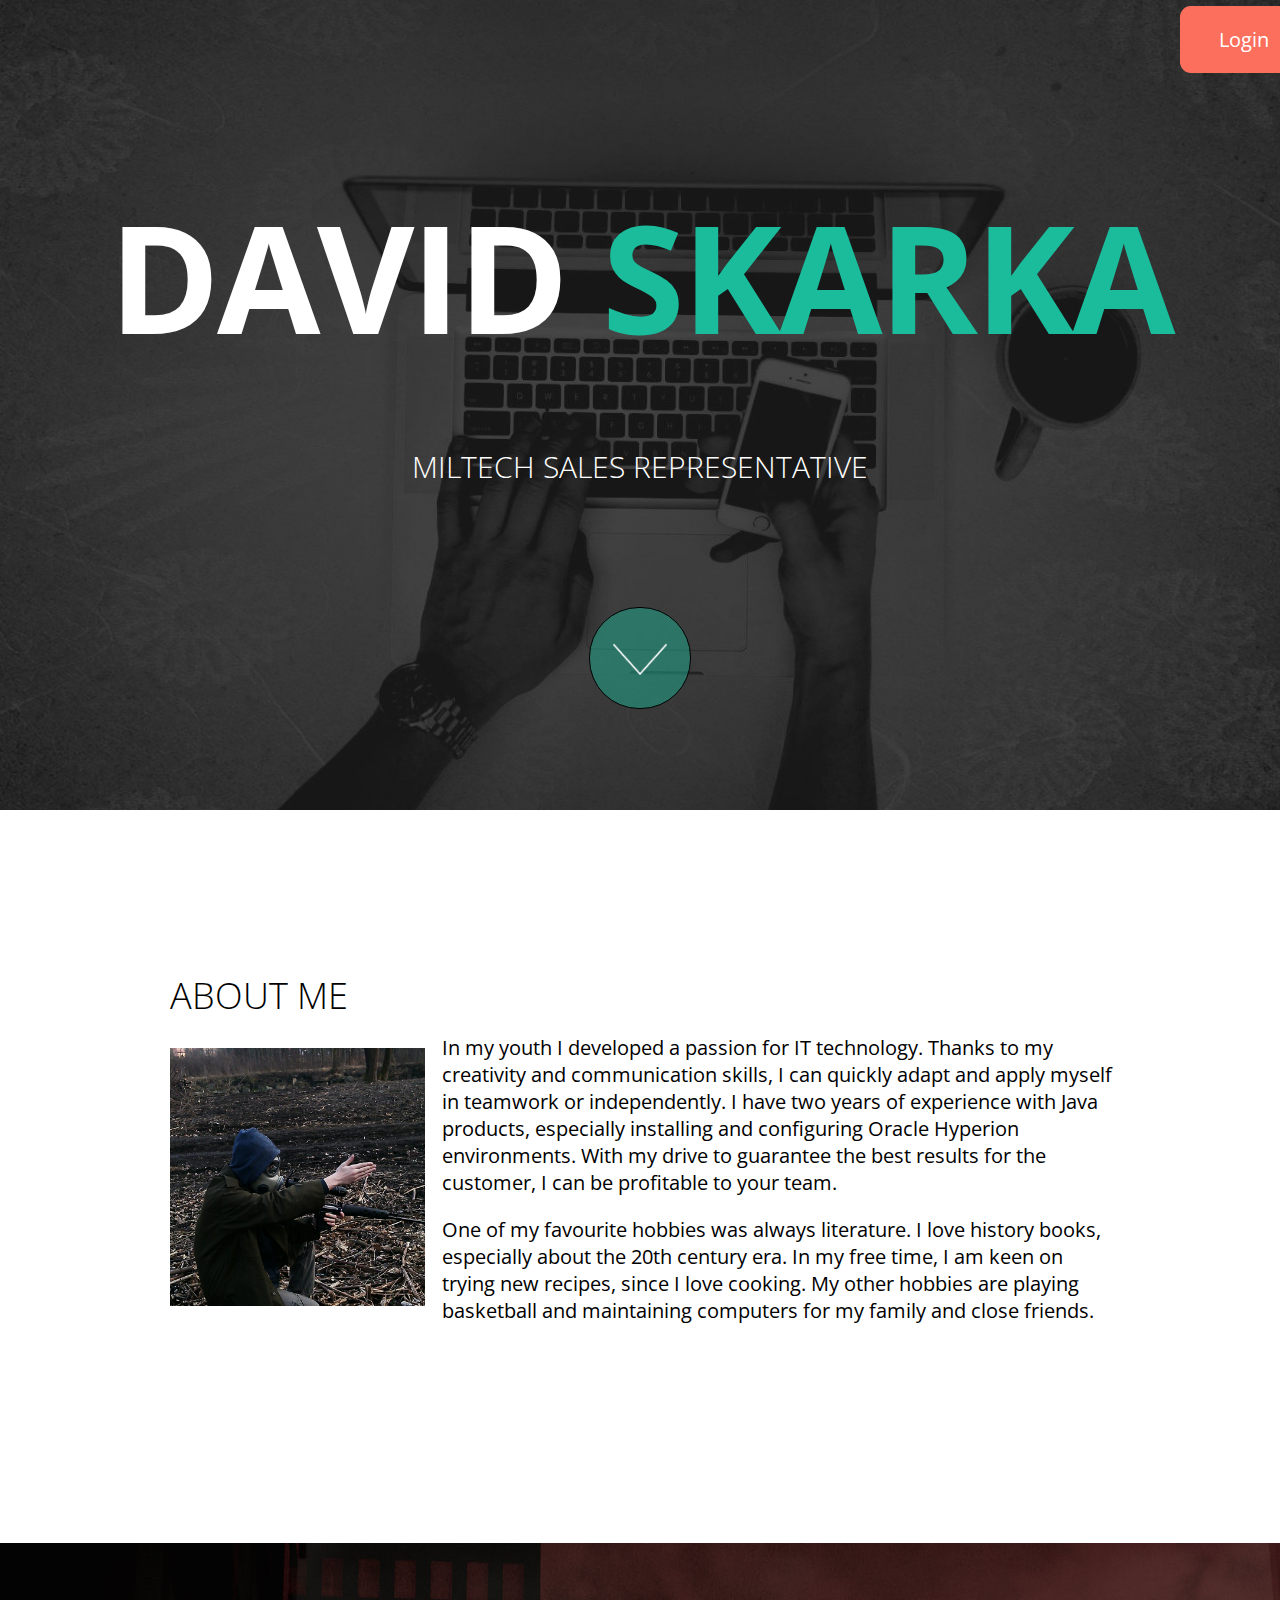
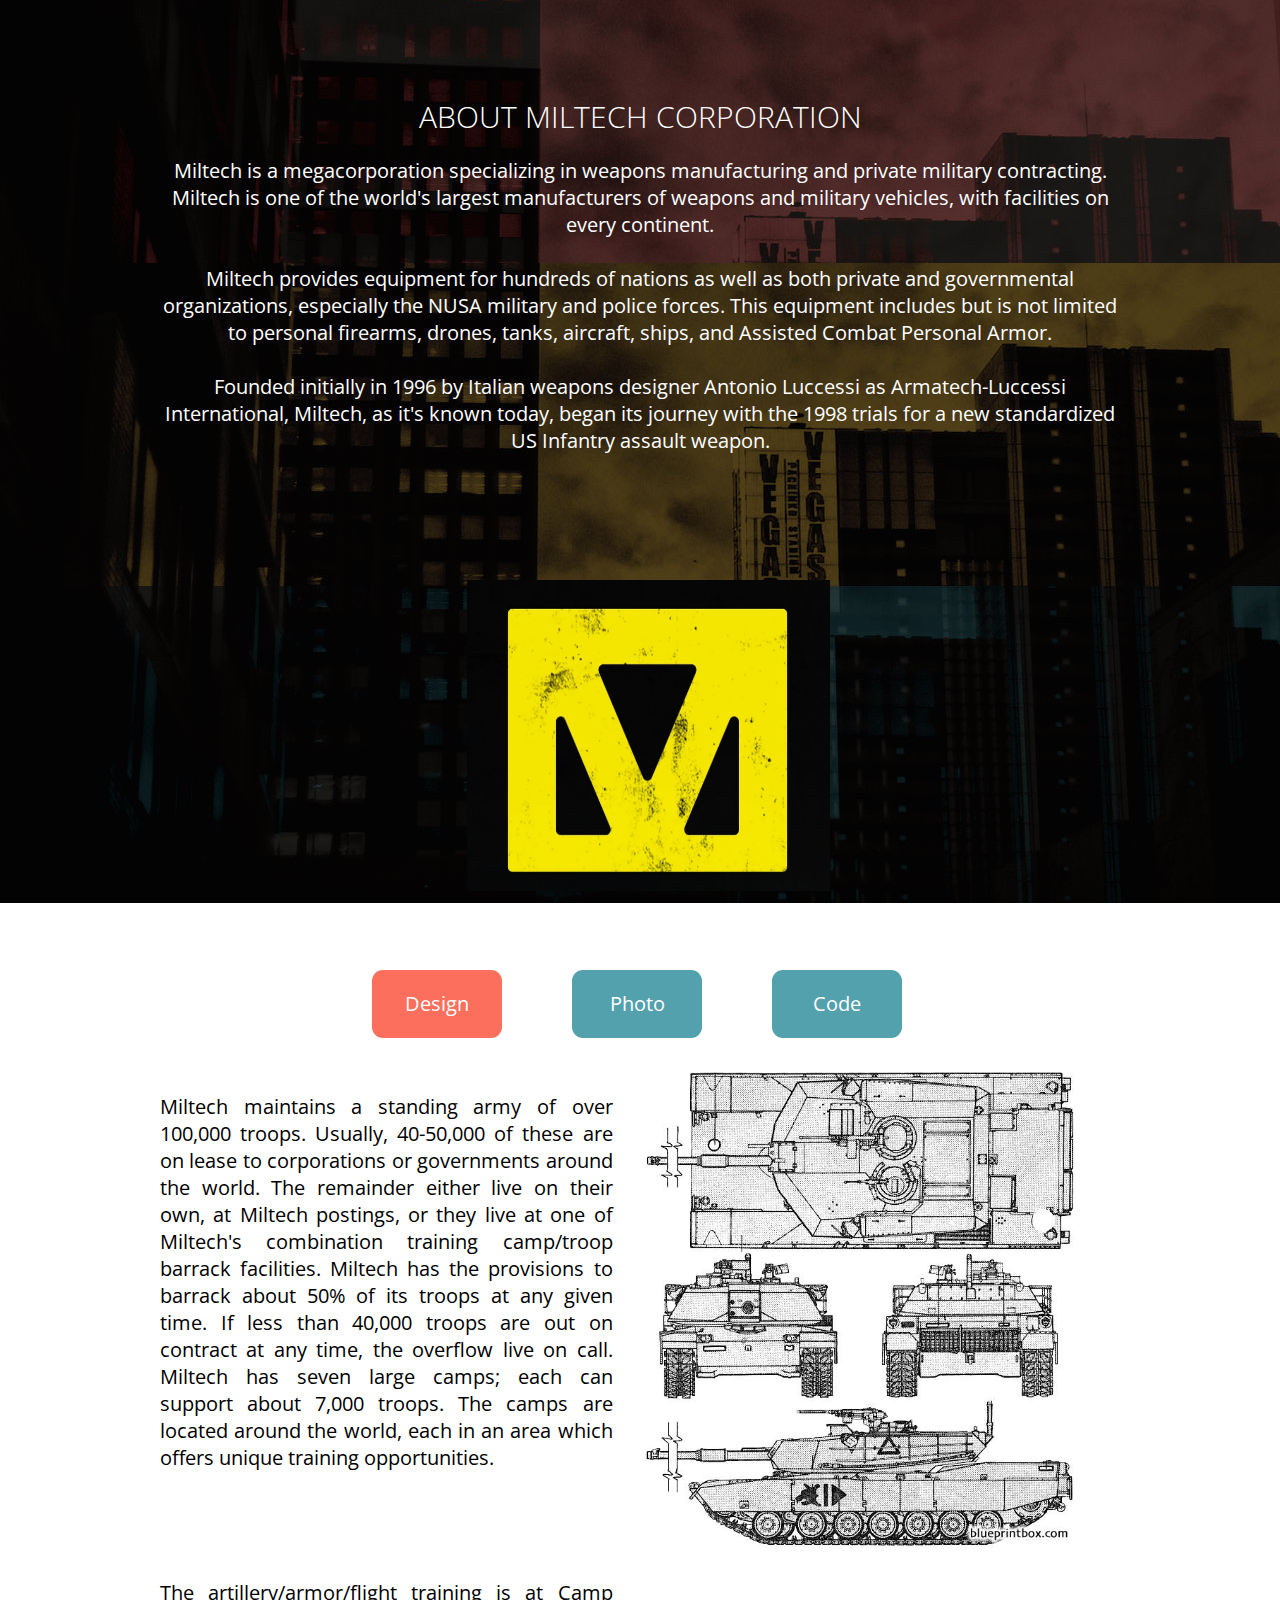
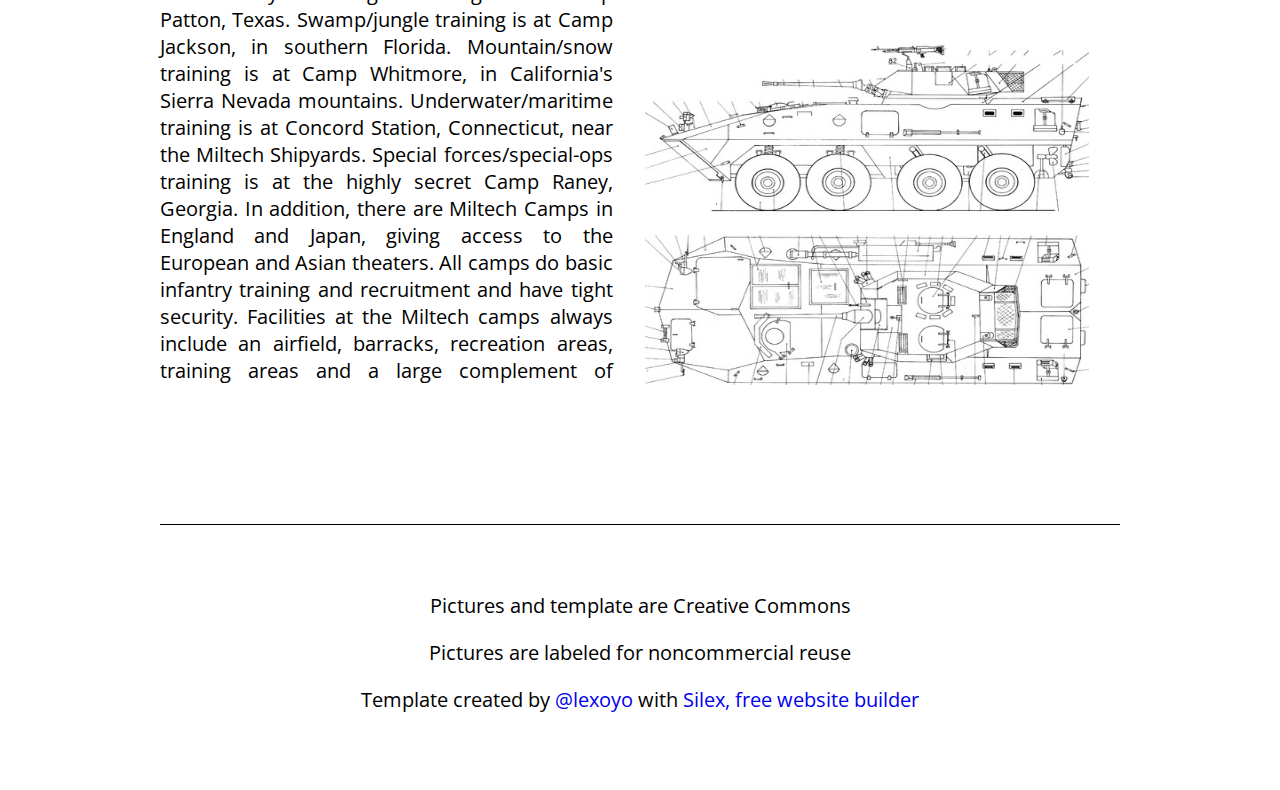
<file: .gitkeep/index.html>
<!doctype html><html lang=""><head>
    <meta charset="UTF-8">
    <!-- generator meta tag -->
    <!-- leave this for stats and Silex version check -->
    <meta name="generator" content="Silex v2.2.14">
    <!-- End of generator meta tag -->
    <link href="css/normalize.css" rel="stylesheet">
    <link href="css/front-end.css" rel="stylesheet">
    <script src="js/jquery.js"></script>
    
    
    <script src="js/front-end.js"></script>

    
    <script class="silex-script"></script>
    





















    



    
    <title> - Login</title>





















































    <meta name="viewport" content="width=device-width, initial-scale=1, maximum-scale=2.2" data-silex-viewport="">












    
    
    
    
<link href="https://fonts.googleapis.com/css?family=Open+Sans:700,300" rel="stylesheet" class="silex-custom-font"><script src="js/script.js"></script><link href="css/styles.css" rel="stylesheet"><style>body { opacity: 0; transition: .25s opacity ease; }</style></head><body class="body-initial enable-mobile all-style prevent-resizable prevent-selectable editable-style silex-runtime silex-published" data-current-page="page-login"><silex-id-1492792986749-1 script="[object Object]" link="[object Object]"></silex-id-1492792986749-1>


    <section class="container-element editable-style silex-id-1489143154958-1 section-element prevent-resizable">
        
    <div class="editable-style silex-element-content silex-id-1489143154957-0 container-element hero website-width">
            
            
        <div class="editable-style silex-id-1440793860642-0 text-element top-text text-style-1">
                <div class="silex-element-content normal">
                    <h1>DAVID&nbsp;<b>SKARKA</b></h1>
                    
                        <h2>MILTECH SALES REPRESENTATIVE</h2>
                    
                </div>
            </div><a class="editable-style silex-id-1440798151836-0 container-element go-down" href="#after-hero">

                <div class="editable-style silex-id-1484954814876-0 image-element"><img src="assets/scroll_arrow.png" class="" alt="scroll arrow down"></div>
            </a></div><a class="editable-style text-element silex-id-1665663901296-0 page-design button content-white page-login paged-element paged-element-visible page-link-active" href="./#menu"><div class="silex-element-content normal"><p>Login</p></div></a></section>
    <section class="container-element editable-style silex-id-1489143327627-3 section-element prevent-resizable">
        
    <div class="editable-style silex-element-content silex-id-1489143327626-2 container-element website-width" id="after-hero">

            
            
            
        <div class="editable-style silex-id-1440799193140-4 text-element content-black">
                <div class="silex-element-content normal">
                    
                    <p>

In my youth I developed a passion for IT technology. Thanks to my creativity and
communication skills, I can quickly adapt and apply myself in teamwork or
independently. I have two years of experience with Java products, especially
installing and configuring Oracle Hyperion environments. With my drive to
guarantee the best results for the customer, I can be profitable to your team.



                        <br>
                    </p>
                    <p> 

One of my favourite hobbies was always literature. I love history books,
especially about the 20th century era. In my free time, I am keen on trying new
recipes, since I love cooking. My other hobbies are playing basketball and
maintaining computers for my family and close friends.

</p>
                </div>
            </div><div class="editable-style silex-id-1440798669277-2 image-element"><img src="assets/FOOT.jpg"></div><div class="editable-style silex-id-1440798996856-3 text-element">
                <div class="silex-element-content normal">
                    <h3>ABOUT ME</h3>
                </div>
            </div></div></section>
    <section class="container-element editable-style silex-id-1489143411591-5 section-element prevent-resizable">
        <div class="editable-style silex-element-content website-width silex-id-1489143411591-4 container-element">
            
        <div class="editable-style silex-id-1440800016088-6 text-element middle-text content-white">
                <div class="silex-element-content normal">
                    <h2>ABOUT MILTECH CORPORATION<br></h2>
                    <p>Miltech is a megacorporation specializing in weapons manufacturing and private military contracting. Miltech is one of the world's largest manufacturers of weapons and military vehicles, with facilities on every continent.<br><br>Miltech provides equipment for hundreds of nations as well as both private and governmental organizations, especially the NUSA military and police forces. This equipment includes but is not limited to personal firearms, drones, tanks, aircraft, ships, and Assisted Combat Personal Armor.<br><br>Founded initially in 1996 by Italian weapons designer Antonio Luccessi as Armatech-Luccessi International, Miltech, as it's known today, began its journey with the 1998 trials for a new standardized US Infantry assault weapon.</p>
                    
                </div>
            </div><div class="editable-style image-element silex-id-1665583472816-0 page-design page-login paged-element paged-element-visible" title=""><img src="assets/Capture.jpg"></div></div>
    </section>




































    























































    <div class="container-element editable-style silex-id-1489143528708-7 section-element prevent-resizable">
        
    <div class="editable-style silex-element-content silex-id-1489143528708-6 container-element website-width" id="menu">
            
            
            
            

            
            
        <a class="editable-style silex-id-1440800306868-7 text-element button content-white page-link-active" href="./#menu">
                <div class="silex-element-content normal"><p>Design
                </p><span class="_wysihtml-temp-caret-fix" style="position: absolute; display: block; min-width: 1px; z-index: 99999;">﻿</span></div>
            </a><a class="editable-style text-element button silex-id-1440800468283-8 content-white" href="photo.html#menu">
                <div class="silex-element-content normal"><p>Photo
                </p></div>
            </a><a class="editable-style text-element button silex-id-1440800509589-9 content-white" style="top: 67px; left: 612px; width: 130px; min-height: 68px;" href="code.html#menu">
                <div class="silex-element-content normal"><p>Code
                </p><span class="_wysihtml-temp-caret-fix" style="position: absolute; display: block; min-width: 1px; z-index: 99999;">﻿</span></div>
            </a><div class="editable-style silex-id-1440800819834-10 text-element col content-columns page-design page-login paged-element paged-element-visible">
                <div class="silex-element-content normal"><p>Miltech maintains a standing army of over 100,000 troops. Usually, 40-50,000 of these are on lease to corporations or governments around the world. The remainder either live on their own, at Miltech postings, or they live at one of Miltech's combination training camp/troop barrack facilities. Miltech has the provisions to barrack about 50% of its troops at any given time. If less than 40,000 troops are out on contract at any time, the overflow live on call. Miltech has seven large camps; each can support about 7,000 troops. The camps are located around the world, each in an area which offers unique training opportunities.<br><br><br><br><br>The artillery/armor/flight training is at Camp Patton, Texas. Swamp/jungle training is at Camp Jackson, in southern Florida. Mountain/snow training is at Camp Whitmore, in California's Sierra Nevada mountains. Underwater/maritime training is at Concord Station, Connecticut, near the Miltech Shipyards. Special forces/special-ops training is at the highly secret Camp Raney, Georgia. In addition, there are Miltech Camps in England and Japan, giving access to the European and Asian theaters. All camps do basic infantry training and recruitment and have tight security. Facilities at the Miltech camps always include an airfield, barracks, recreation areas, training areas and a large complement of artillery, armor and aircraft.<br><br><br><br><br><br><br><br><br><br><br><br><br><br><br><br><br><br><br><br><br><br><br><br><br><br><br><br><br><br><br><br></p><p><br></p></div>
            </div><div class="editable-style image-element silex-id-1665583869244-2 page-design page-login paged-element paged-element-visible" title=""><img src="assets/m1-abrams.jpg"></div><div class="editable-style image-element silex-id-1665583901274-4 page-design page-login paged-element paged-element-visible" title=""><img src="assets/lav_25_tva_piranha_ii-69721.jpg"></div></div></div>
    <footer class="container-element editable-style silex-id-1489143627408-9 section-element prevent-resizable">
        <div class="editable-style silex-element-content website-width silex-id-1489143627407-8 container-element">
            <div class="editable-style silex-id-1440801730160-14 text-element footer">
                <div class="silex-element-content normal"><p><br></p><p>Pictures and template are Creative Commons
                        </p><p>Pictures are labeled for noncommercial reuse
                        </p><p>Template created by <a href="//lexoyo.me/">@lexoyo</a> with <a href="//www.silex.me/">Silex, free website builder</a></p>
                    
                </div>
            </div>
        </div>
    </footer>












</body></html>
</file>
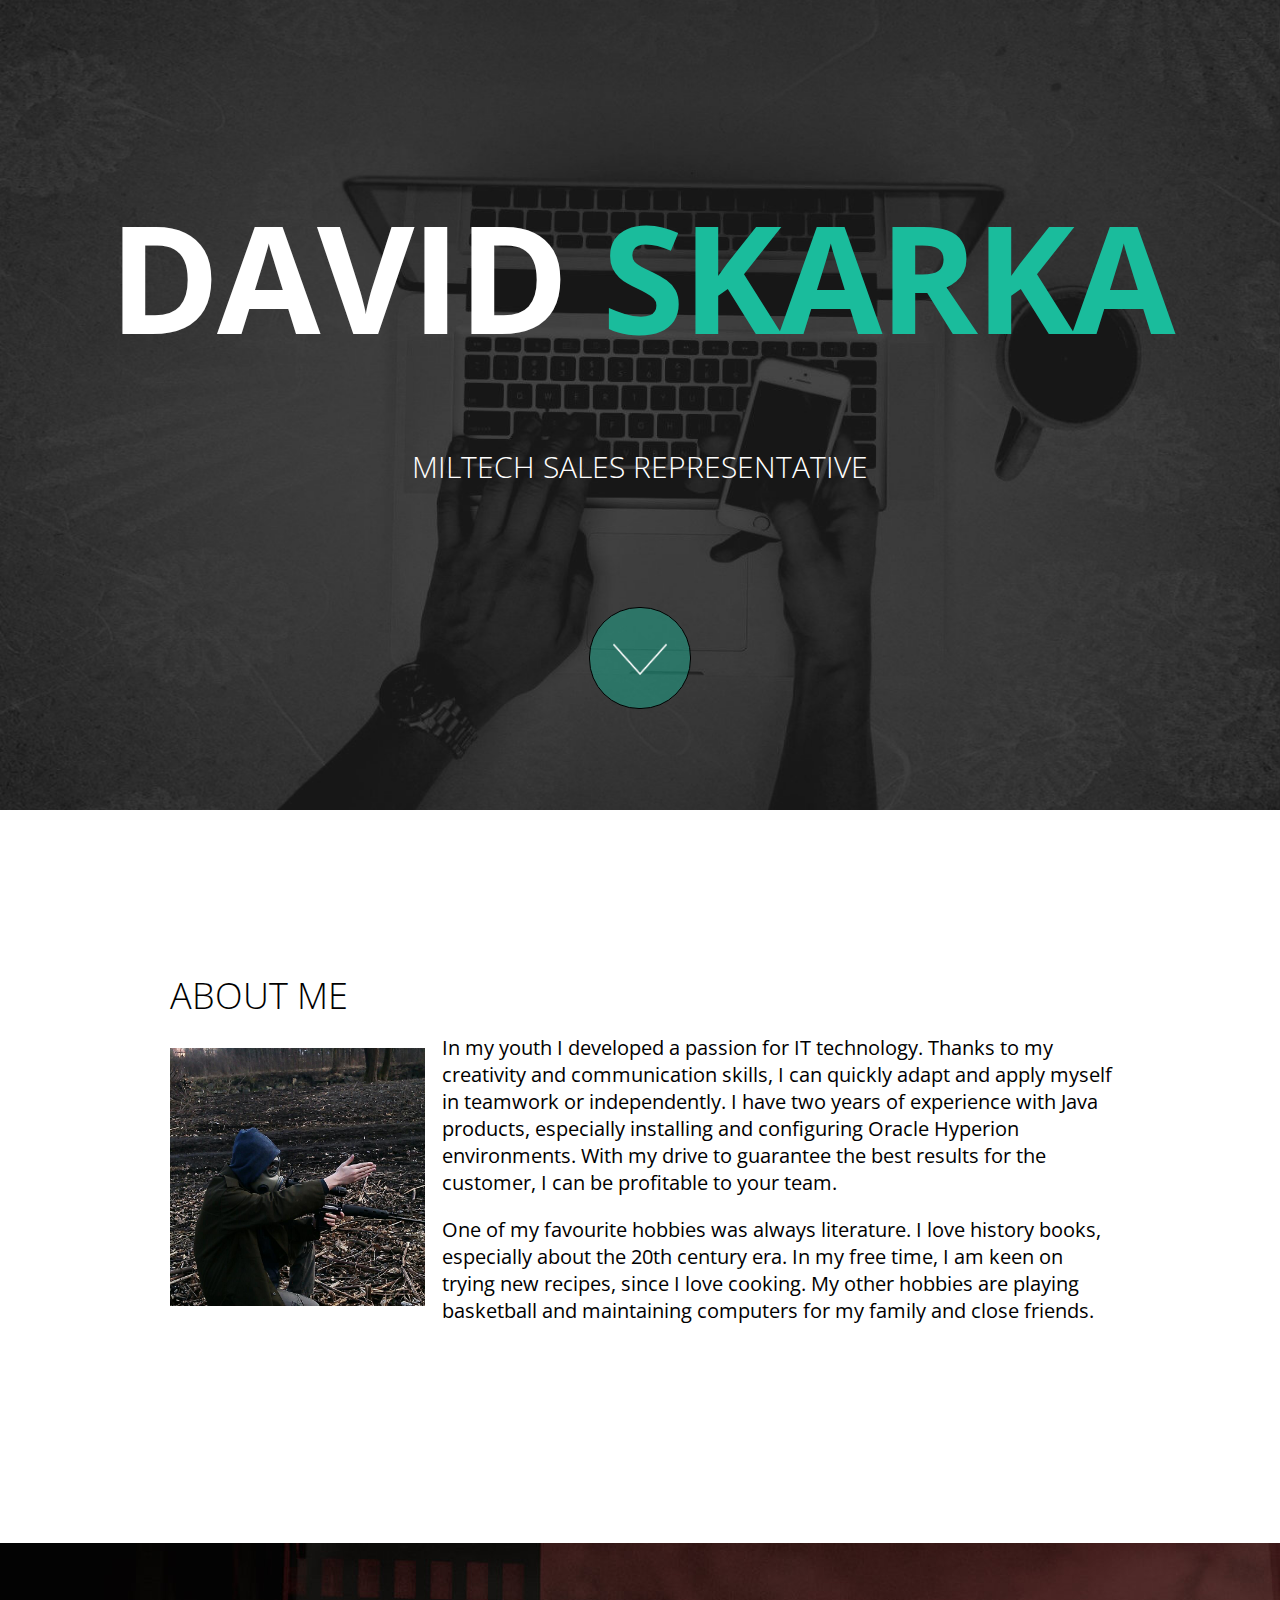
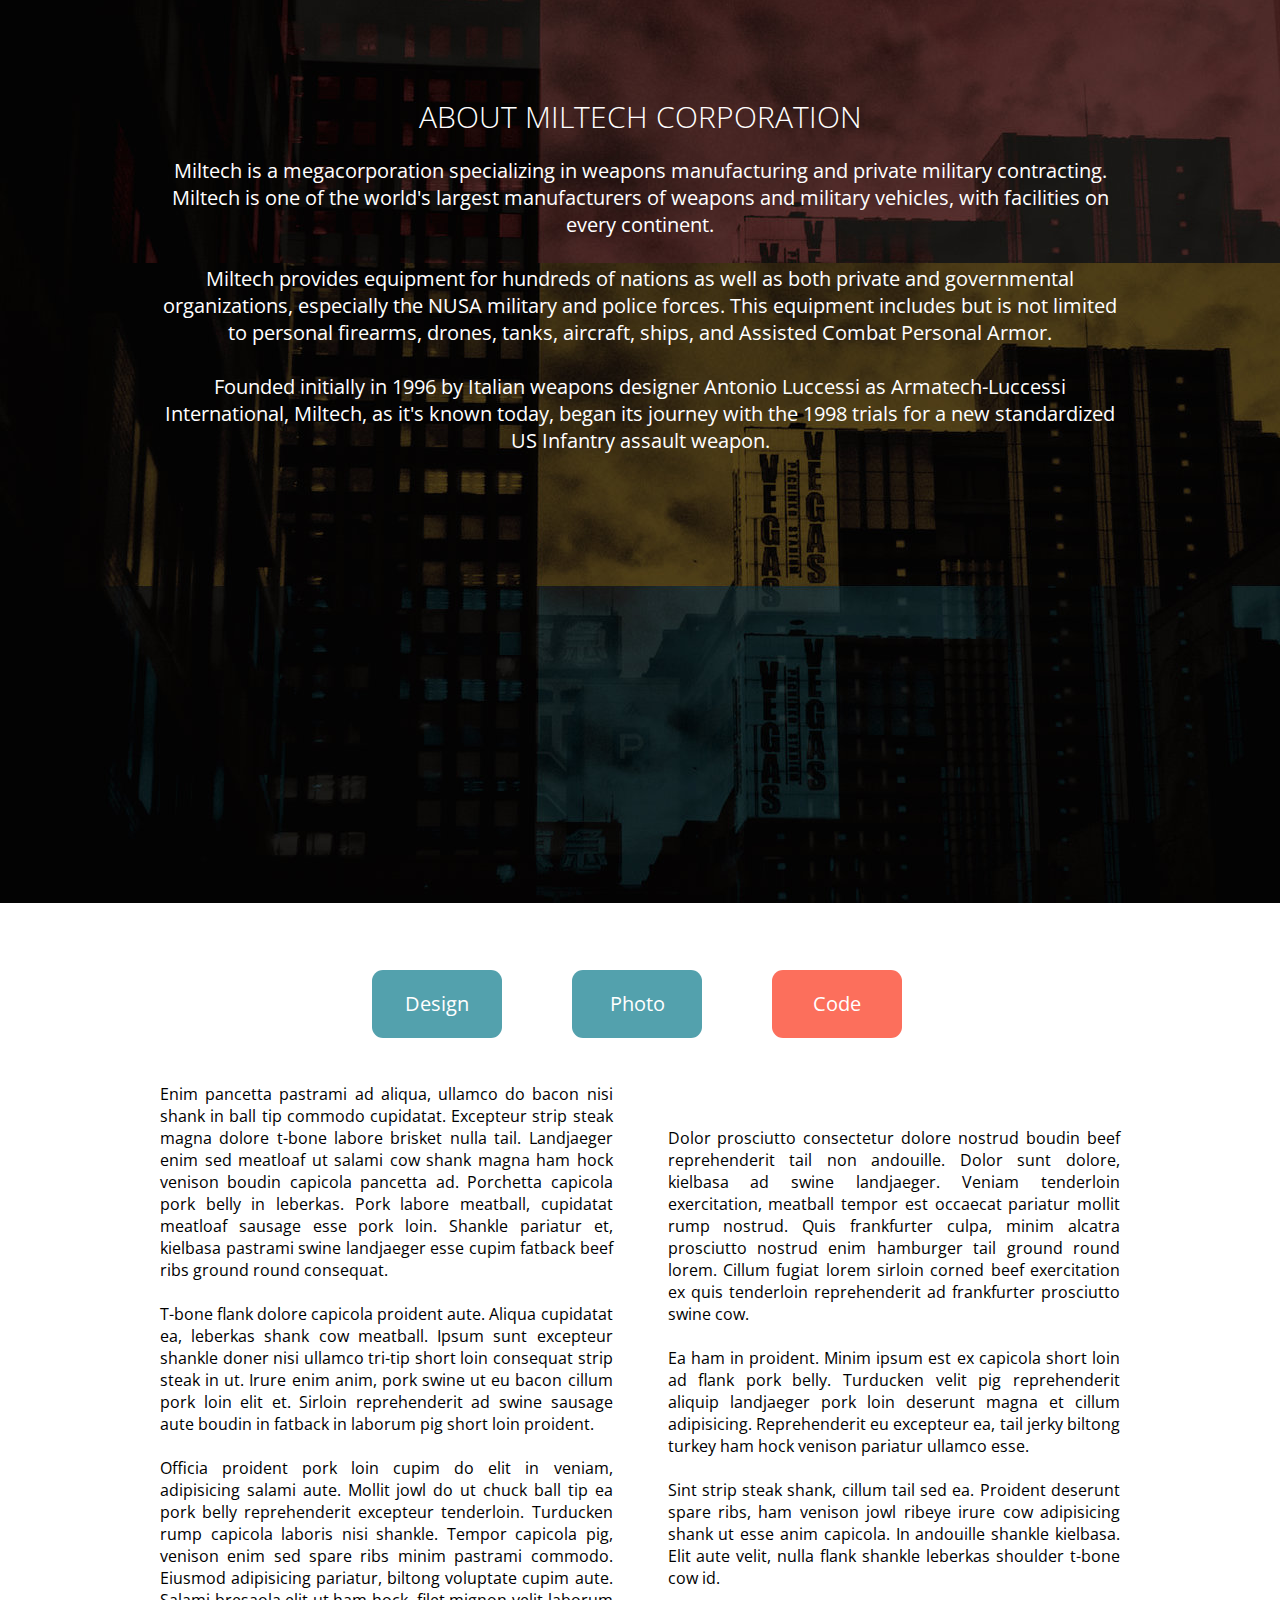
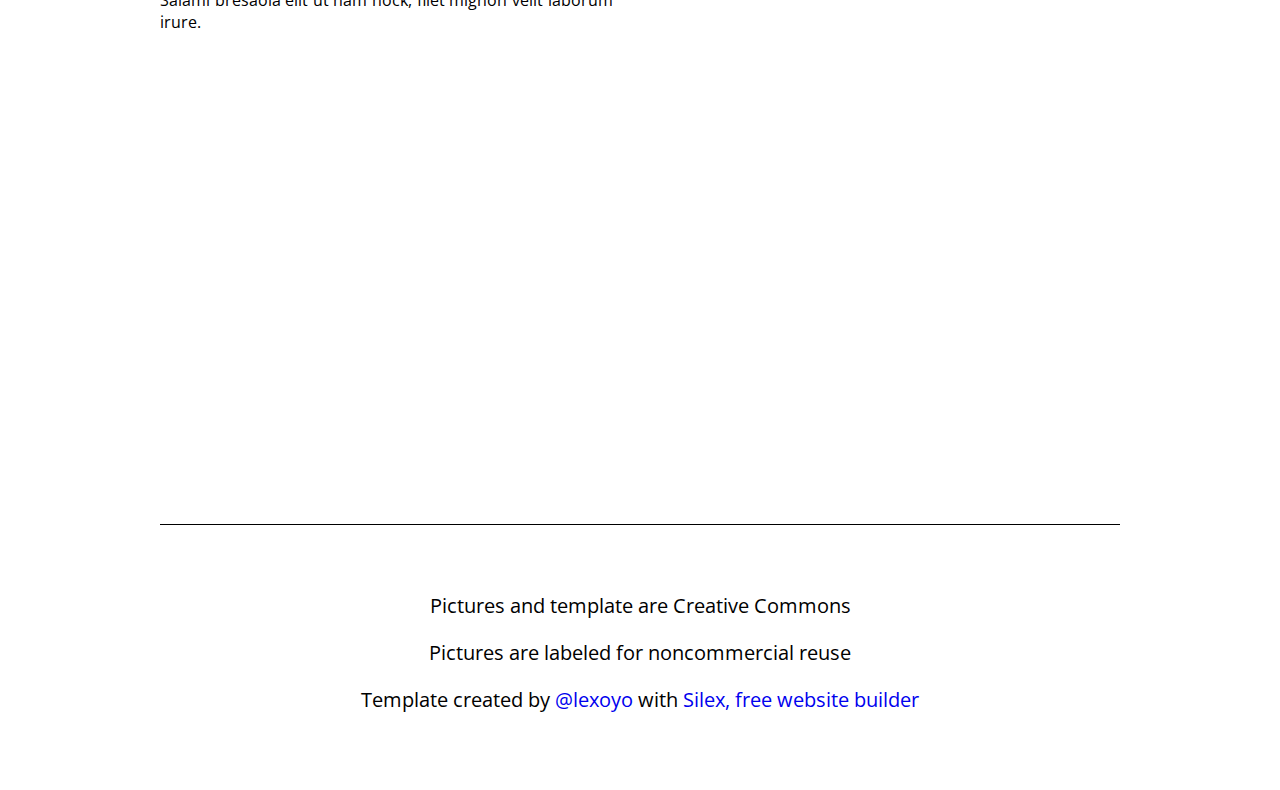
<file: .gitkeep/code.html>
<!doctype html><html lang=""><head>
    <meta charset="UTF-8">
    <!-- generator meta tag -->
    <!-- leave this for stats and Silex version check -->
    <meta name="generator" content="Silex v2.2.14">
    <!-- End of generator meta tag -->
    <link href="css/normalize.css" rel="stylesheet">
    <link href="css/front-end.css" rel="stylesheet">
    <script src="js/jquery.js"></script>
    
    
    <script src="js/front-end.js"></script>

    
    <script class="silex-script"></script>
    





















    



    
    <title> - Code</title>





















































    <meta name="viewport" content="width=device-width, initial-scale=1, maximum-scale=2.2" data-silex-viewport="">












    
    
    
    
<link href="https://fonts.googleapis.com/css?family=Open+Sans:700,300" rel="stylesheet" class="silex-custom-font"><script src="js/script.js"></script><link href="css/styles.css" rel="stylesheet"><style>body { opacity: 0; transition: .25s opacity ease; }</style></head><body class="body-initial enable-mobile all-style prevent-resizable prevent-selectable editable-style silex-runtime silex-published" data-current-page="page-code"><silex-id-1492792986749-1 script="[object Object]" link="[object Object]"></silex-id-1492792986749-1>


    <section class="container-element editable-style silex-id-1489143154958-1 section-element prevent-resizable">
        
    <div class="editable-style silex-element-content silex-id-1489143154957-0 container-element hero website-width">
            
            
        <div class="editable-style silex-id-1440793860642-0 text-element top-text text-style-1">
                <div class="silex-element-content normal">
                    <h1>DAVID&nbsp;<b>SKARKA</b></h1>
                    
                        <h2>MILTECH SALES REPRESENTATIVE</h2>
                    
                </div>
            </div><a class="editable-style silex-id-1440798151836-0 container-element go-down" href="#after-hero">

                <div class="editable-style silex-id-1484954814876-0 image-element"><img src="assets/scroll_arrow.png" class="" alt="scroll arrow down"></div>
            </a></div></section>
    <section class="container-element editable-style silex-id-1489143327627-3 section-element prevent-resizable">
        
    <div class="editable-style silex-element-content silex-id-1489143327626-2 container-element website-width" id="after-hero">

            
            
            
        <div class="editable-style silex-id-1440799193140-4 text-element content-black">
                <div class="silex-element-content normal">
                    
                    <p>

In my youth I developed a passion for IT technology. Thanks to my creativity and
communication skills, I can quickly adapt and apply myself in teamwork or
independently. I have two years of experience with Java products, especially
installing and configuring Oracle Hyperion environments. With my drive to
guarantee the best results for the customer, I can be profitable to your team.



                        <br>
                    </p>
                    <p> 

One of my favourite hobbies was always literature. I love history books,
especially about the 20th century era. In my free time, I am keen on trying new
recipes, since I love cooking. My other hobbies are playing basketball and
maintaining computers for my family and close friends.

</p>
                </div>
            </div><div class="editable-style silex-id-1440798669277-2 image-element"><img src="assets/FOOT.jpg"></div><div class="editable-style silex-id-1440798996856-3 text-element">
                <div class="silex-element-content normal">
                    <h3>ABOUT ME</h3>
                </div>
            </div></div></section>
    <section class="container-element editable-style silex-id-1489143411591-5 section-element prevent-resizable">
        <div class="editable-style silex-element-content website-width silex-id-1489143411591-4 container-element">
            
        <div class="editable-style silex-id-1440800016088-6 text-element middle-text content-white">
                <div class="silex-element-content normal">
                    <h2>ABOUT MILTECH CORPORATION<br></h2>
                    <p>Miltech is a megacorporation specializing in weapons manufacturing and private military contracting. Miltech is one of the world's largest manufacturers of weapons and military vehicles, with facilities on every continent.<br><br>Miltech provides equipment for hundreds of nations as well as both private and governmental organizations, especially the NUSA military and police forces. This equipment includes but is not limited to personal firearms, drones, tanks, aircraft, ships, and Assisted Combat Personal Armor.<br><br>Founded initially in 1996 by Italian weapons designer Antonio Luccessi as Armatech-Luccessi International, Miltech, as it's known today, began its journey with the 1998 trials for a new standardized US Infantry assault weapon.</p>
                    
                </div>
            </div></div>
    </section>




































    























































    <div class="container-element editable-style silex-id-1489143528708-7 section-element prevent-resizable">
        
    <div class="editable-style silex-element-content silex-id-1489143528708-6 container-element website-width" id="menu">
            
            
            
            

            
            
        <a class="editable-style silex-id-1440800306868-7 text-element button content-white" href="./#menu">
                <div class="silex-element-content normal"><p>Design
                </p><span class="_wysihtml-temp-caret-fix" style="position: absolute; display: block; min-width: 1px; z-index: 99999;">﻿</span></div>
            </a><a class="editable-style text-element button silex-id-1440800468283-8 content-white" href="photo.html#menu">
                <div class="silex-element-content normal"><p>Photo
                </p></div>
            </a><a class="editable-style text-element button silex-id-1440800509589-9 content-white page-link-active" style="top: 67px; left: 612px; width: 130px; min-height: 68px;" href="code.html#menu">
                <div class="silex-element-content normal"><p>Code
                </p><span class="_wysihtml-temp-caret-fix" style="position: absolute; display: block; min-width: 1px; z-index: 99999;">﻿</span></div>
            </a><div class="editable-style text-element col silex-id-1440801309675-13 content-columns page-code paged-element paged-element-visible">
                <div class="silex-element-content normal">Enim pancetta pastrami ad aliqua, ullamco do bacon nisi shank in ball tip commodo cupidatat. Excepteur strip steak magna dolore t-bone labore brisket nulla tail. Landjaeger enim sed meatloaf ut salami cow shank magna ham hock venison boudin
                    capicola pancetta ad. Porchetta capicola pork belly in leberkas. Pork labore meatball, cupidatat meatloaf sausage esse pork loin. Shankle pariatur et, kielbasa pastrami swine landjaeger esse cupim fatback beef ribs ground round consequat.
                    <br>
                    <br>T-bone flank dolore capicola proident aute. Aliqua cupidatat ea, leberkas shank cow meatball. Ipsum sunt excepteur shankle doner nisi ullamco tri-tip short loin consequat strip steak in ut. Irure enim anim, pork swine ut eu bacon
                    cillum pork loin elit et. Sirloin reprehenderit ad swine sausage aute boudin in fatback in laborum pig short loin proident.
                    <br>
                    <br>Officia proident pork loin cupim do elit in veniam, adipisicing salami aute. Mollit jowl do ut chuck ball tip ea pork belly reprehenderit excepteur tenderloin. Turducken rump capicola laboris nisi shankle. Tempor capicola pig,
                    venison enim sed spare ribs minim pastrami commodo. Eiusmod adipisicing pariatur, biltong voluptate cupim aute. Salami bresaola elit ut ham hock, filet mignon velit laborum irure.
                    <br>
                    <br>
                    <br>
                    <br>Dolor prosciutto consectetur dolore nostrud boudin beef reprehenderit tail non andouille. Dolor sunt dolore, kielbasa ad swine landjaeger. Veniam tenderloin exercitation, meatball tempor est occaecat pariatur mollit rump nostrud.
                    Quis frankfurter culpa, minim alcatra prosciutto nostrud enim hamburger tail ground round lorem. Cillum fugiat lorem sirloin corned beef exercitation ex quis tenderloin reprehenderit ad frankfurter prosciutto swine cow.
                    <br>
                    <br>Ea ham in proident. Minim ipsum est ex capicola short loin ad flank pork belly. Turducken velit pig reprehenderit aliquip landjaeger pork loin deserunt magna et cillum adipisicing. Reprehenderit eu excepteur ea, tail jerky biltong
                    turkey ham hock venison pariatur ullamco esse.
                    <br>
                    <br>Sint strip steak shank, cillum tail sed ea. Proident deserunt spare ribs, ham venison jowl ribeye irure cow adipisicing shank ut esse anim capicola. In andouille shankle kielbasa. Elit aute velit, nulla flank shankle leberkas shoulder
                    t-bone cow id.
                    <br>
                    <br>
                    <br>
                </div>
            </div></div></div>
    <footer class="container-element editable-style silex-id-1489143627408-9 section-element prevent-resizable">
        <div class="editable-style silex-element-content website-width silex-id-1489143627407-8 container-element">
            <div class="editable-style silex-id-1440801730160-14 text-element footer">
                <div class="silex-element-content normal"><p><br></p><p>Pictures and template are Creative Commons
                        </p><p>Pictures are labeled for noncommercial reuse
                        </p><p>Template created by <a href="//lexoyo.me/">@lexoyo</a> with <a href="//www.silex.me/">Silex, free website builder</a></p>
                    
                </div>
            </div>
        </div>
    </footer>












</body></html>
</file>
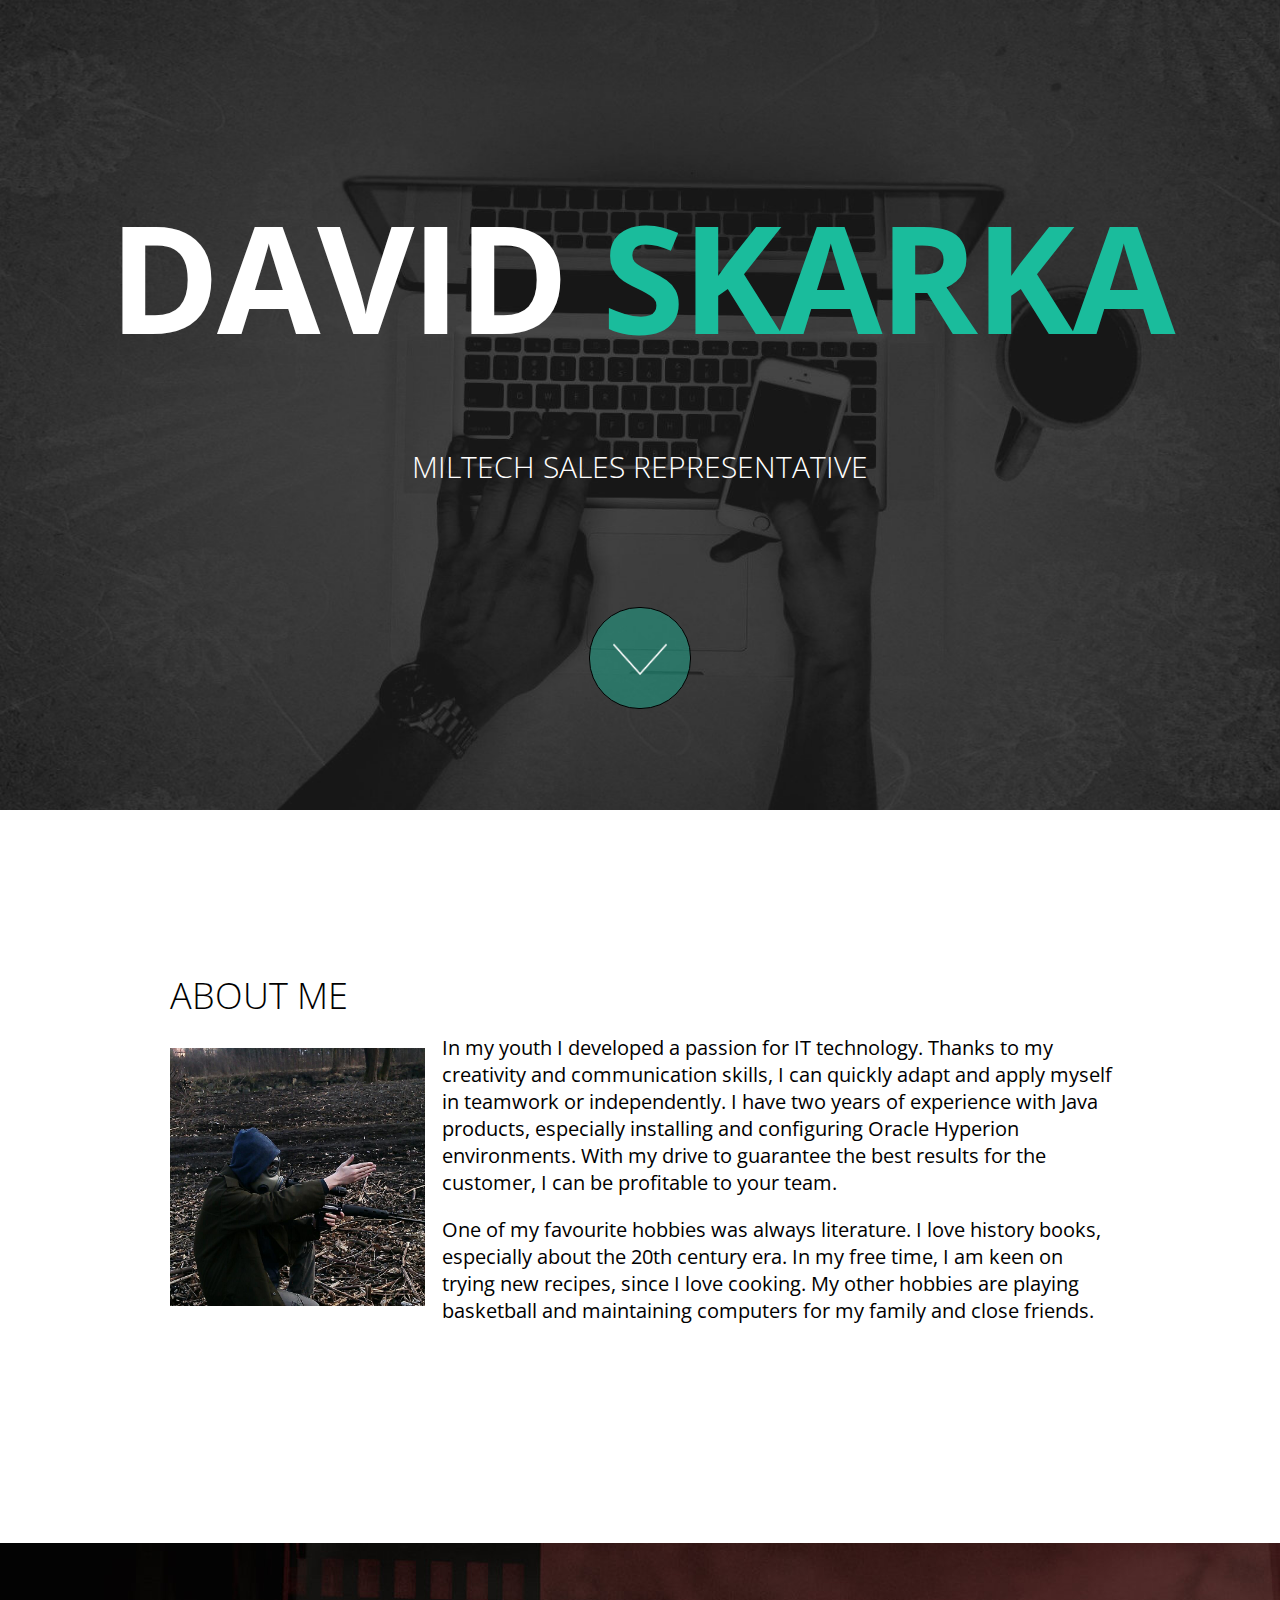
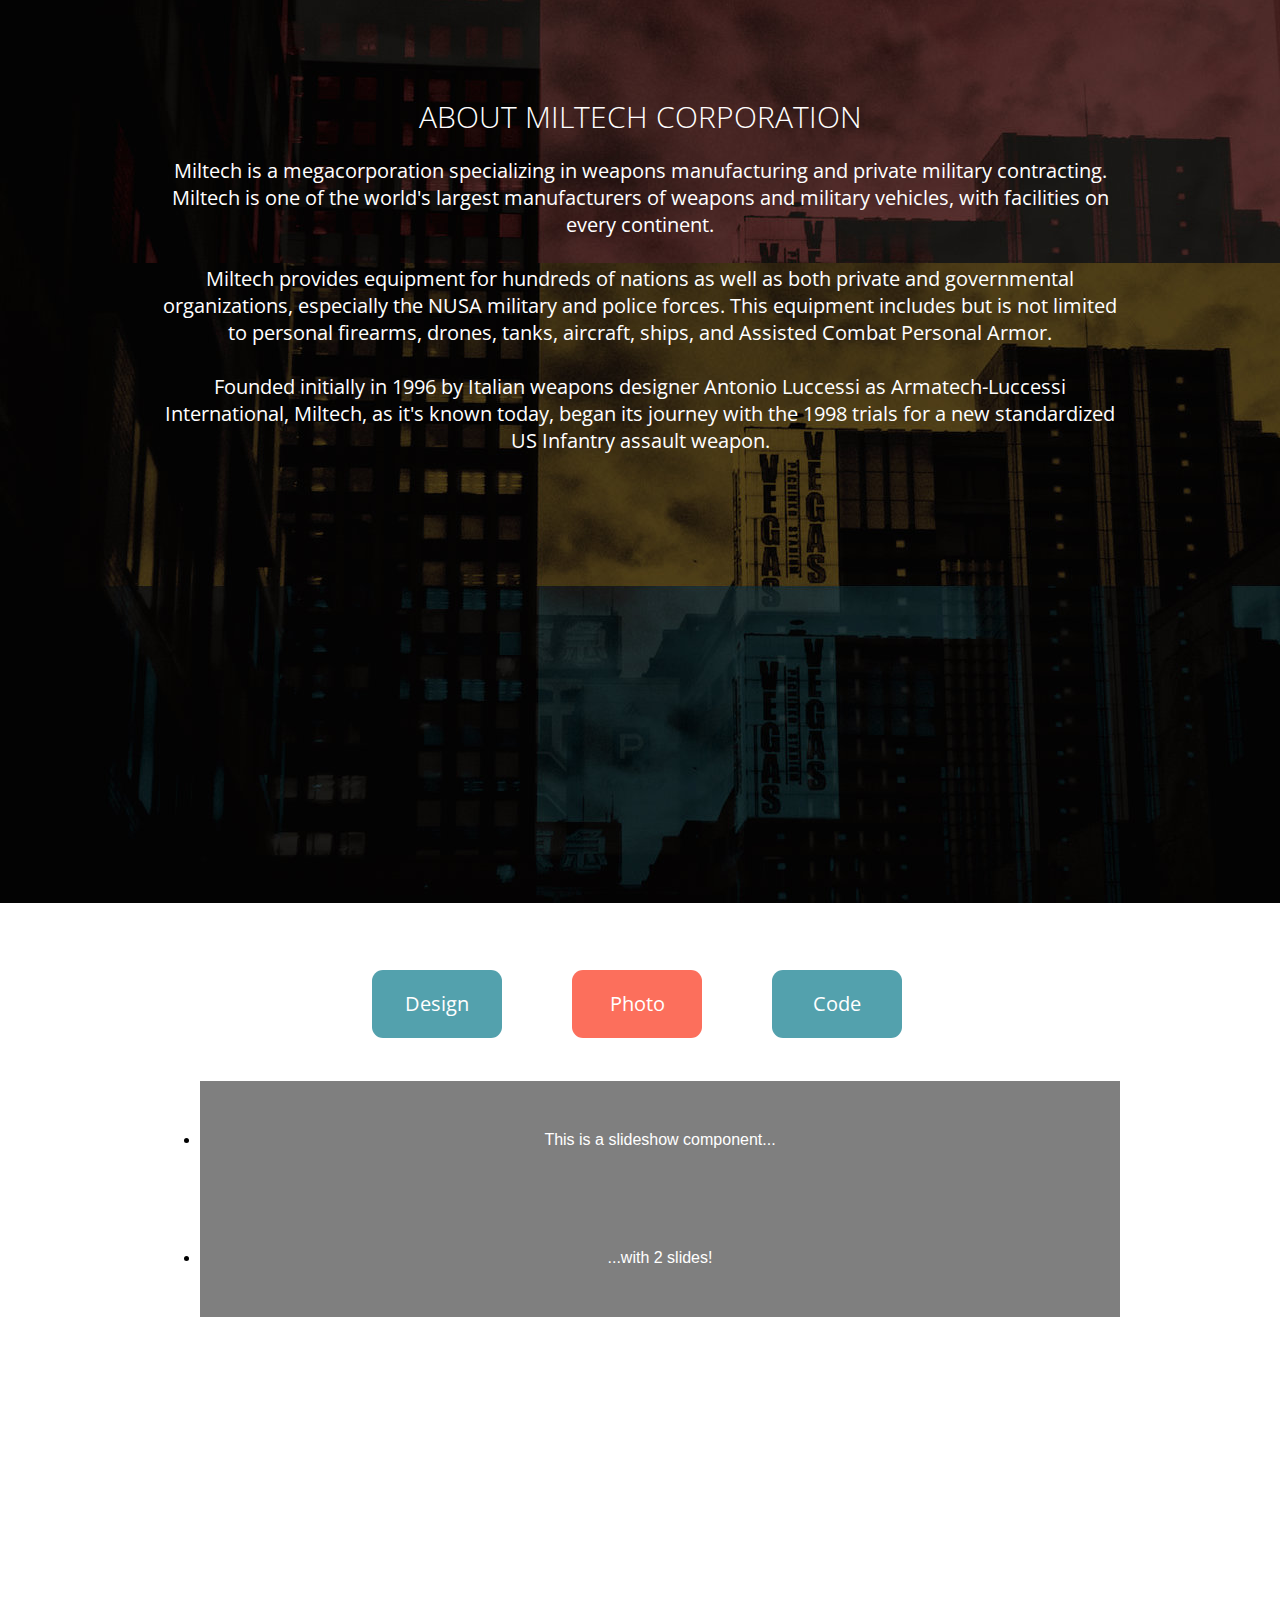
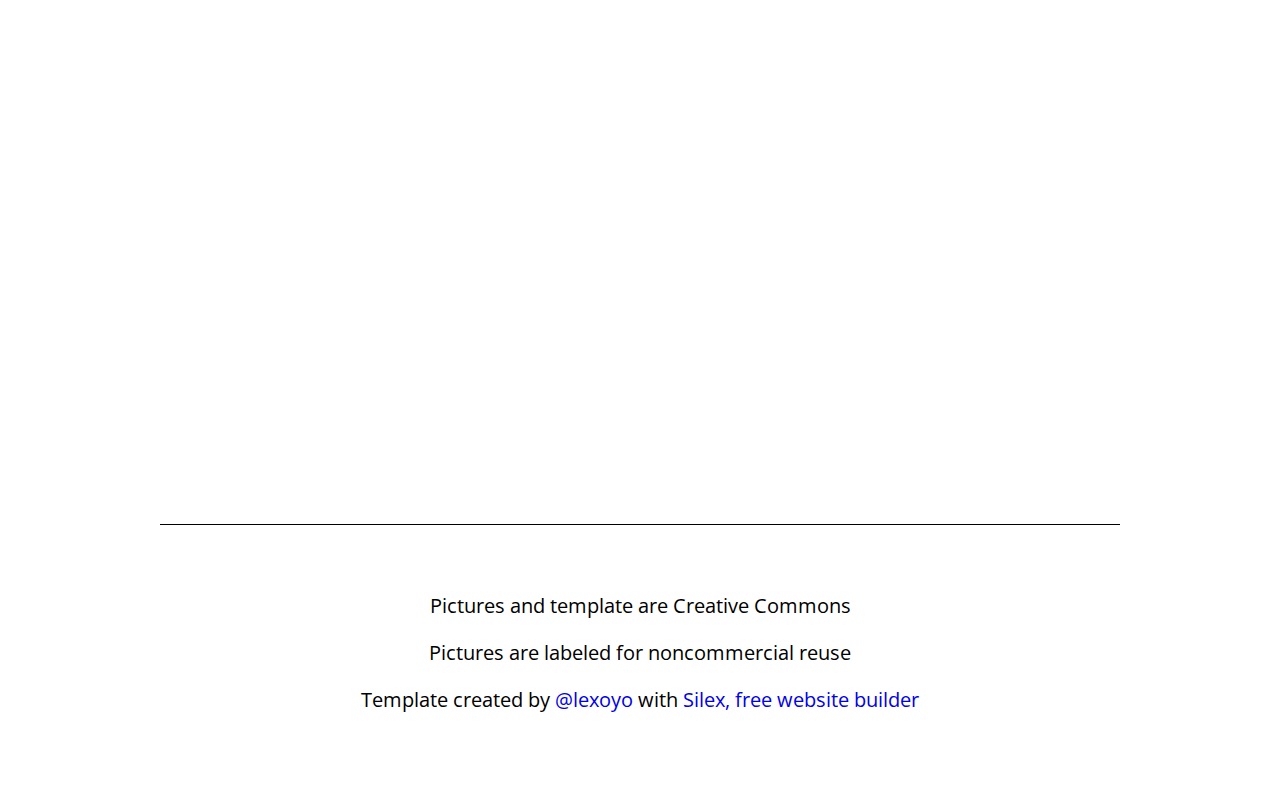
<file: .gitkeep/photo.html>
<!doctype html><html lang=""><head>
    <meta charset="UTF-8">
    <!-- generator meta tag -->
    <!-- leave this for stats and Silex version check -->
    <meta name="generator" content="Silex v2.2.14">
    <!-- End of generator meta tag -->
    <link href="css/normalize.css" rel="stylesheet">
    <link href="css/front-end.css" rel="stylesheet">
    <script src="js/jquery.js"></script>
    
    
    <script src="js/front-end.js"></script>

    
    <script class="silex-script"></script>
    





















    



    
    <title> - Photo</title>





















































    <meta name="viewport" content="width=device-width, initial-scale=1, maximum-scale=2.2" data-silex-viewport="">












    
    
    
    
<link href="https://fonts.googleapis.com/css?family=Open+Sans:700,300" rel="stylesheet" class="silex-custom-font"><script src="js/script.js"></script><link href="css/styles.css" rel="stylesheet"><style>body { opacity: 0; transition: .25s opacity ease; }</style></head><body class="body-initial enable-mobile all-style prevent-resizable prevent-selectable editable-style silex-runtime silex-published" data-current-page="page-photo"><silex-id-1492792986749-1 script="[object Object]" link="[object Object]"></silex-id-1492792986749-1>


    <section class="container-element editable-style silex-id-1489143154958-1 section-element prevent-resizable">
        
    <div class="editable-style silex-element-content silex-id-1489143154957-0 container-element hero website-width">
            
            
        <div class="editable-style silex-id-1440793860642-0 text-element top-text text-style-1">
                <div class="silex-element-content normal">
                    <h1>DAVID&nbsp;<b>SKARKA</b></h1>
                    
                        <h2>MILTECH SALES REPRESENTATIVE</h2>
                    
                </div>
            </div><a class="editable-style silex-id-1440798151836-0 container-element go-down" href="#after-hero">

                <div class="editable-style silex-id-1484954814876-0 image-element"><img src="assets/scroll_arrow.png" class="" alt="scroll arrow down"></div>
            </a></div></section>
    <section class="container-element editable-style silex-id-1489143327627-3 section-element prevent-resizable">
        
    <div class="editable-style silex-element-content silex-id-1489143327626-2 container-element website-width" id="after-hero">

            
            
            
        <div class="editable-style silex-id-1440799193140-4 text-element content-black">
                <div class="silex-element-content normal">
                    
                    <p>

In my youth I developed a passion for IT technology. Thanks to my creativity and
communication skills, I can quickly adapt and apply myself in teamwork or
independently. I have two years of experience with Java products, especially
installing and configuring Oracle Hyperion environments. With my drive to
guarantee the best results for the customer, I can be profitable to your team.



                        <br>
                    </p>
                    <p> 

One of my favourite hobbies was always literature. I love history books,
especially about the 20th century era. In my free time, I am keen on trying new
recipes, since I love cooking. My other hobbies are playing basketball and
maintaining computers for my family and close friends.

</p>
                </div>
            </div><div class="editable-style silex-id-1440798669277-2 image-element"><img src="assets/FOOT.jpg"></div><div class="editable-style silex-id-1440798996856-3 text-element">
                <div class="silex-element-content normal">
                    <h3>ABOUT ME</h3>
                </div>
            </div></div></section>
    <section class="container-element editable-style silex-id-1489143411591-5 section-element prevent-resizable">
        <div class="editable-style silex-element-content website-width silex-id-1489143411591-4 container-element">
            
        <div class="editable-style silex-id-1440800016088-6 text-element middle-text content-white">
                <div class="silex-element-content normal">
                    <h2>ABOUT MILTECH CORPORATION<br></h2>
                    <p>Miltech is a megacorporation specializing in weapons manufacturing and private military contracting. Miltech is one of the world's largest manufacturers of weapons and military vehicles, with facilities on every continent.<br><br>Miltech provides equipment for hundreds of nations as well as both private and governmental organizations, especially the NUSA military and police forces. This equipment includes but is not limited to personal firearms, drones, tanks, aircraft, ships, and Assisted Combat Personal Armor.<br><br>Founded initially in 1996 by Italian weapons designer Antonio Luccessi as Armatech-Luccessi International, Miltech, as it's known today, began its journey with the 1998 trials for a new standardized US Infantry assault weapon.</p>
                    
                </div>
            </div></div>
    </section>




































    























































    <div class="container-element editable-style silex-id-1489143528708-7 section-element prevent-resizable">
        
    <div class="editable-style silex-element-content silex-id-1489143528708-6 container-element website-width" id="menu">
            
            
            
            

            
            
        <a class="editable-style silex-id-1440800306868-7 text-element button content-white" href="./#menu">
                <div class="silex-element-content normal"><p>Design
                </p><span class="_wysihtml-temp-caret-fix" style="position: absolute; display: block; min-width: 1px; z-index: 99999;">﻿</span></div>
            </a><a class="editable-style text-element button silex-id-1440800468283-8 content-white page-link-active" href="photo.html#menu">
                <div class="silex-element-content normal"><p>Photo
                </p></div>
            </a><a class="editable-style text-element button silex-id-1440800509589-9 content-white" style="top: 67px; left: 612px; width: 130px; min-height: 68px;" href="code.html#menu">
                <div class="silex-element-content normal"><p>Code
                </p><span class="_wysihtml-temp-caret-fix" style="position: absolute; display: block; min-width: 1px; z-index: 99999;">﻿</span></div>
            </a><div class="editable-style silex-id-1492792986749-1 html-element silex-component silex-component-slideshow silex-use-height-not-minheight page-photo paged-element paged-element-visible">
                <div class="silex-element-content"><div id="parent_1665749326986_313">
<!-- preview -->

<div id="id_1665749326986_313">
  <!-- runtime -->
  <!-- the whole slideshow -->
  <ul class="prodotype-runtime">
  
    <li><figure class="slide-0">
      
      <div class="slide-image">
        
          <figcaption>This is a slideshow component...</figcaption>
        
      </div>
      
    </figure></li>
  
    <li><figure class="slide-1">
      
      <div class="slide-image">
        
          <figcaption>...with 2 slides!</figcaption>
        
      </div>
      
    </figure></li>
  
  </ul>
</div>
</div>

<script>
  (function() {
    // do not start in the editor (it would mess with the markup)
    if(!$('body').hasClass('silex-runtime')) return;

    var $slider = $('#id_1665749326986_313')
    var slider = $slider.unslider({
      'autoplay': false,
      'speed': 750,
      'delay': 3000,
      'index': 0,
      'nav': true,
      'animation': 'horizontal',
      'arrows': true
    });
    //  Listen to slide changes
    
    // apply element height to the images
    var silexElement = $slider.closest('.editable-style');
    var elementMinHeight = silexElement.css('height');
    var elementWidth = silexElement.css('width');
    $('#id_1665749326986_313 li .slide-image').css({
      'height': elementMinHeight
    });
    

    setTimeout(function(){
      // use onswipe.js
      // Fix #1127
      if(window.onSwipe) {
        window.onSwipe('left', function(){ $slider.data('unslider').next()})
        window.onSwipe('right', function(){ $slider.data('unslider').prev()})
      } else {
        console.warn('onswipe.js script is not found, swipe gestures might no work')
      }
    }, 0)
  })();
</script>
</div>
            </div></div></div>
    <footer class="container-element editable-style silex-id-1489143627408-9 section-element prevent-resizable">
        <div class="editable-style silex-element-content website-width silex-id-1489143627407-8 container-element">
            <div class="editable-style silex-id-1440801730160-14 text-element footer">
                <div class="silex-element-content normal"><p><br></p><p>Pictures and template are Creative Commons
                        </p><p>Pictures are labeled for noncommercial reuse
                        </p><p>Template created by <a href="//lexoyo.me/">@lexoyo</a> with <a href="//www.silex.me/">Silex, free website builder</a></p>
                    
                </div>
            </div>
        </div>
    </footer>












</body></html>
</file>
<file: .gitkeep/css/front-end.css>
/**
 * This file holds the styles of websites while editing
 */

body {
  min-height: 100vh;
  min-width: 98vw; /* remove approx size of vertical scroll bar */
}

/* prevent-auto-z-index is to let the components handle their z-index */
.section-element > .silex-element-content > *:not(.prevent-auto-z-index):not(.fixed) {
  /* put the elements of a section on top of sections bellow */
  z-index: 10;
}
/* workaround a bug of the 2.11 version (front end) */
/* sections used to hava margin-top: -1; which can not be edited in the UI */
.editable-style.section-element {
  margin-top: 0;
}
/****************************************************/
.website-width {
  width: 960px;
}
.paged-element-hidden {
  display: none !important;
}
/* resize */
.editable-style.image-element img {
  border-radius: inherit; /* this is to follow the element's radius */
	width: 100%;
	height: 100%;
}
/*
 .image-element > .silex-element-content {
	overflow: hidden;
}
*/
.html-element .silex-element-content {
  /* enable HTML content to have style="min-height: inherit;" */
  /* removed because it makes components buggy, add it to silex if you need to
  position: absolute;
  min-height: inherit;
  width: 100%; /* needed by slideshow components and probably others */
  /*
  height: 100%; /* needed by slideshow kreview and probably others */
}
/* wysihtml text editor styles */
.wysiwyg-float-left {
  float: left;
  margin: 0 8px 8px 0;
}
.wysiwyg-float-right {
  float: right;
  margin: 0 0 8px 8px;
}
/* Remove dots surrounding links in Firefox
    because of normalize.css */
a:focus{ outline: none;}

body .editable-style[data-silex-href] {
  cursor: pointer;
}
body.enable-mobile .editable-style.hide-on-desktop {
  display: none;
}
/* only outside the editor */
/* needs to be more qualified than body.enable-mobile .editable-style:not(.prevent-mobile-style) */
body.silex-runtime.body-initial .fixed {
  position: absolute;
  z-index: 20;
}
/* Mobile styles */
@media (max-width:480px) {
  /* needs to be more qualified than body.enable-mobile .editable-style:not(.prevent-mobile-style) */
  body.silex-runtime.body-initial .fixed {
    /* on mobile (chrome, this is needed to be on top of other content) */
    position: relative;
  }

  /* hide horizontal scroll bar which appears because of residual values in css
  html {
    overflow-x: hidden;
  }
  */
  body {
    position: initial; /* used to be absolute but now only in editor (editable.css), when position is absolute the body has the size of its content */
  }
  /* mobile mode */
  body.enable-mobile .editable-style:not(.prevent-mobile-style),
  body.enable-mobile .background.background-initial {
    position: static;
    top: auto;
    left: auto;
    max-width: 100%;
    min-width: auto; /* this is to remove sections min-width, since section min-width is set to the witdh of its content in Element::setStyle() */
    margin-left: auto;
    margin-right: auto;
  }
  body.enable-mobile .editable-style.section-element {
    padding: 0;
  }
  body.enable-mobile.silex-resizing .editable-style:not(.prevent-mobile-style) {
    max-width: unset; /* while dragging let the user size the elements freely */
  }
  body.enable-mobile .image-element.editable-style:not(.prevent-mobile-style) {
    position: relative;
  }
  body.enable-mobile .editable-style.section-element {
    max-width: 100%; /* section bg should be 100% width because user do not need to grab the side and resize */
    padding: 0;
    margin: 0;
  }
  body.enable-mobile .container-element:not(.paged-element-hidden) {
    display: flex;
    align-items: center;
    justify-content: space-around;
    flex-wrap: wrap;
  }
  /* but still hide paged elements or desktop only elements */
  body.enable-mobile .editable-style.hide-on-mobile {
    display: none;
  }
  body.enable-mobile .editable-style.hide-on-desktop:not(.paged-element-hidden) {
    display: initial;
  }
  body.silex-runtime.enable-mobile .background.background-initial {
    max-width: 100%;
  }
}

/* only outside the editor */
/* needs to be more qualified than body.enable-mobile .editable-style:not(.prevent-mobile-style) */
body.silex-runtime.body-initial .fixed {
  position: absolute;
  z-index: 20;
}
/* Mobile styles */
@media (max-width:480px) {
  /* needs to be more qualified than body.enable-mobile .editable-style:not(.prevent-mobile-style) */
  body.silex-runtime.body-initial .fixed {
    /* on mobile (chrome, this is needed to be on top of other content) */
    position: relative;
  }
}

/**
 * prodotype components
 */
.silex-element-content-full-height .silex-element-content {
  height: 100%;
}
silex-template,
.prodotype-preview {
  display: none;
}
.prodotype-runtime,
.prodotype-runtime-strict {
  display: none;
}
.prodotype-published {
  display: none;
}
body.silex-editor .prodotype-preview {
  display: block;
}
body.silex-runtime .prodotype-runtime,
body.silex-runtime .prodotype-runtime-strict {
  display: block;
}
body.silex-published .prodotype-published {
  display: block;
}
body.silex-publish .prodotype-runtime-strict {
  display: none;
}
.prodotype-force-size {
  position: absolute;
  width: 100%;
  height: 100%;
}
.silex-component-button button {
  width: 100%;
}
/* full-width component*/
div.editable-style.full-width-section {
  min-height: 100px;
}

div.editable-style.full-width-section>.editable-style {
  position: static;
  min-width: 100%;
}

div.editable-style.full-width-section>.editable-style.silex-element-content {
  display: none;
}
</file>
<file: .gitkeep/css/styles.css>
body, html {scroll-behavior: smooth;}.hero {min-height: 90vh;}.heading1 {text-shadow: 2px -2px 5px rgba(0, 0, 0, 0.75);}.button.page-link-active {background-color: #FC6F5C;}
.body-initial {background-color: rgb(255, 255, 255); position: static;}.silex-id-1489143154958-1 {background-image: url(../assets/top-pic.jpg); background-position: center center; background-size: cover; background-repeat: no-repeat; background-color: rgba(51,51,51,1); position: static; margin-top: -1px;}.silex-id-1489143154957-0 {background-color: transparent; position: relative; margin-left: auto; margin-right: auto; display: flex; flex-direction: column; align-items: center; justify-content: space-evenly;}.silex-id-1440793860642-0 {width: 1070px; background-color: transparent; border-top-left-radius: 5px; border-top-right-radius: 5px; border-bottom-right-radius: 5px; border-bottom-left-radius: 5px; border-top-width: 0px; border-right-width: 0px; border-bottom-width: 0px; border-left-width: 0px; border-top-style: solid; border-right-style: solid; border-bottom-style: solid; border-left-style: solid; min-height: 405px; position: static;}.silex-id-1440798151836-0 {width: 100px; top: 633px; left: 443px; background-color: rgba(26, 188, 156, 0.447059); border-top-left-radius: 50px; border-top-right-radius: 50px; border-bottom-right-radius: 50px; border-bottom-left-radius: 50px; border-top-width: 1px; border-right-width: 1px; border-bottom-width: 1px; border-left-width: 1px; border-top-style: solid; border-right-style: solid; border-bottom-style: solid; border-left-style: solid; border-top-color: rgb(0, 0, 0); border-right-color: rgb(0, 0, 0); border-bottom-color: rgb(0, 0, 0); border-left-color: rgb(0, 0, 0); min-height: 100px; position: static; display: flex; align-items: center; justify-content: center;}.silex-id-1484954814876-0 {width: 54px; top: 37px; left: 23px; height: 33px; position: static;}.silex-id-1489143327627-3 {background-color: transparent; position: static; margin-top: -1px;}.silex-id-1489143327626-2 {background-color: transparent; min-height: 733px; position: relative; margin-left: auto; margin-right: auto;}.silex-id-1440798996856-3 {width: 489px; top: 125px; left: 10px; min-height: 121px; position: absolute;}.silex-id-1440798669277-2 {width: 255px; top: 238px; left: 10px; height: 258px; position: absolute;}.silex-id-1440799193140-4 {width: 678px; top: 204px; left: 282px; min-height: 347px; position: absolute;}.silex-id-1489143411591-5 {background-color: rgba(51,51,51,1); background-image: url(../assets/pic2.jpg); position: static; margin-top: -1px;}.silex-id-1489143411591-4 {background-color: transparent; min-height: 960px; position: relative; margin-left: auto; margin-right: auto;}.silex-id-1440800016088-6 {width: 960px; top: 134px; left: 0px; min-height: 621px; position: absolute;}.silex-id-1489143528708-7 {position: static; margin-top: -1px;}.silex-id-1489143528708-6 {background-color: rgb(255, 255, 255); min-height: 1163px; position: relative; margin-left: auto; margin-right: auto;}.silex-id-1440800306868-7 {width: 130px; top: 66.99992370605469px; left: 212px; background-color: rgb(83, 161, 173); border-top-left-radius: 11px; border-top-right-radius: 11px; border-bottom-right-radius: 11px; border-bottom-left-radius: 11px; min-height: 68px; position: absolute;}.silex-id-1440800468283-8 {width: 130px; top: 67px; left: 412px; background-color: rgb(83, 161, 173); border-top-left-radius: 11px; border-top-right-radius: 11px; border-bottom-right-radius: 11px; border-bottom-left-radius: 11px; min-height: 68px; position: absolute;}.silex-id-1440800509589-9 {width: 130px; top: 67px; left: 612px; background-color: rgb(83, 161, 173); border-top-left-radius: 11px; border-top-right-radius: 11px; border-bottom-right-radius: 11px; border-bottom-left-radius: 11px; min-height: 40px; position: absolute;}.silex-id-1440800819834-10 {width: 960px; top: 169.99996948242188px; left: 0px; min-height: 960px; position: absolute;}.silex-id-1440801309675-13 {width: 960px; top: 180px; left: 0px; min-height: 960px; position: absolute;}.silex-id-1492792986749-1 {height: 979px; width: 960px; background-color: transparent; top: 162px; left: 0px; position: absolute;}.silex-id-1489143627408-9 {position: static; margin-top: -1px;}.silex-id-1489143627407-8 {background-color: rgb(255, 255, 255); min-height: 324px; position: relative; margin-left: auto; margin-right: auto;}.silex-id-1440801730160-14 {width: 960px; top: 58px; left: 0px; border-top-width: 1px; border-right-width: 0px; border-bottom-width: 0px; border-left-width: 0px; border-top-style: solid; border-right-style: solid; border-bottom-style: solid; border-left-style: solid; min-height: 218.25px; position: absolute;}.silex-id-1665583472816-0 {width: 363px; top: 637px; left: 307px; height: 311px; position: absolute;}.silex-id-1665583869244-2 {width: 431px; top: 163.9998779296875px; left: 485px; height: 482px; position: absolute;}.silex-id-1665583901274-4 {width: 444px; top: 738px; left: 485px; height: 344px; position: absolute;}.silex-id-1665663901296-0 {width: 127px; top: 6px; left: 1180px; background-color: rgb(83, 161, 173); border-top-left-radius: 11px; border-top-right-radius: 11px; border-bottom-right-radius: 11px; border-bottom-left-radius: 11px; min-height: 67px; position: absolute;}@media only screen and (max-width: 480px) {.silex-id-1489143154957-0 {top: 0px; left: 12px; width: 445px;}.silex-id-1440793860642-0 {top: 75px; left: 11px; width: 423px; min-height: 558px;}.silex-id-1440798151836-0 {width: 70px; min-height: 70px;}.silex-id-1489143327627-3 {top: 1020px; left: 0px;}.silex-id-1489143327626-2 {min-height: 1014px;}.silex-id-1489143528708-7 {top: 6167px; left: 0px;}.silex-id-1489143528708-6 {min-height: 472px;}.silex-id-1440801309675-13 {top: 195px; left: 11px; width: 423px; min-height: 2525px;}}
.website-width {width: 960px;}@media (min-width: 481px) {.silex-editor {min-width: 1160px;}}
h1 {font-weight: 700; font-size: 150px; color: #FFFFFF; text-align: center; line-height: 1; letter-spacing: -3px;}h2 {font-weight: 300; font-size: 30px; color: #FFFFFF; text-align: center; text-transform: uppercase; line-height: 1;}h3 {font-weight: 300; font-size: 36px; text-transform: uppercase;}.text-element > .silex-element-content {font-family: 'Open Sans', sans-serif;}p {font-size: 20px;}a {text-decoration: none;}[data-silex-href] {text-decoration: none;}@media only screen and (max-width: 480px) {h1 {font-weight: 300; margin-left: 10px; margin-right: 10px;}h2 {margin-left: 10px; margin-right: 10px;}h3 {padding-left: 10px; padding-right: 10px;}.text-element > .silex-element-content {font-size: 150%;}p {font-size: 150%; padding-left: 10px; padding-right: 10px;}b {font-weight: 300;}}
.text-style-1 b {color: #1ABC9C;}
.content-black h3 {font-size: 26px; color: #666666;}
.content-white.text-element > .silex-element-content {color: #FFFFFF; text-align: center;}
.content-columns.text-element > .silex-element-content {text-align: justify; columns: 2; column-gap: 55px;}@media only screen and (max-width: 480px) {.content-columns.text-element > .silex-element-content {columns: 1;}}
.footer.text-element > .silex-element-content {text-align: center;}
#parent_1665749326986_313 .prodotype-preview {list-style-type: none; margin: 0; padding: 0;}#parent_1665749326986_313 .prodotype-preview .preview-text {display: flex; align-items: center; justify-content: center;}#parent_1665749326986_313 .prodotype-preview .preview-text p {z-index: 1; background-color: black; color: white;}#parent_1665749326986_313 .slide-0 .slide-image {background-image: url(http://localhost:6805/ce/fs/get/Documents/silex/silex-meta/packages/silex-templates/perso2/assets/top-pic.jpg);}#parent_1665749326986_313 .slide-1 .slide-image {background-image: url(http://localhost:6805/ce/fs/get/Documents/silex/silex-meta/packages/silex-templates/perso2/assets/pic2.jpg);}#parent_1665749326986_313 .unslider {position: relative;}#parent_1665749326986_313 .slide-image {width: 100%; display: flex; justify-content: center; background-repeat: no-repeat; background-size: cover; background-position: 50%; align-items: flex-end;}#parent_1665749326986_313 figcaption {padding: 50px; color: white; background-color: rgba(0,0,0,0.5); width: 100%; text-align: center;}#parent_1665749326986_313 .unslider-nav {position: absolute; bottom: 10px; left: 0; right: 0; top: auto; margin: 0;}#parent_1665749326986_313 .unslider-nav ol {text-align: center;}#parent_1665749326986_313 .unslider-nav ol li.unslider-active {background: #fff; cursor: default; opacity: 1;}#parent_1665749326986_313 .unslider-nav ol li {display: inline-block; float: none; width: 6px; height: 6px; margin: 0 4px; padding: 3px; background: transparent; border-radius: 10px; overflow: hidden; text-indent: -999em; border: 2px solid #fff; cursor: pointer; opacity: .4;}#parent_1665749326986_313 .unslider-arrow {display: block; width: 32px; height: 32px; top: 50%; right: 16px; left: auto; margin-top: -16px; overflow: hidden; background: rgba(0,0,0,.2) no-repeat 50% 50%; background-image: url([data-uri]); background-size: 7px 11px; border-radius: 32px; text-indent: -999em; opacity: .6; transition: opacity .2s;}#parent_1665749326986_313 .unslider-arrow.prev {left: 16px; right: auto; -ms-transform: rotate(-180deg); transform: rotate(-180deg);}body.silex-runtime {opacity: 1;}
</file>
